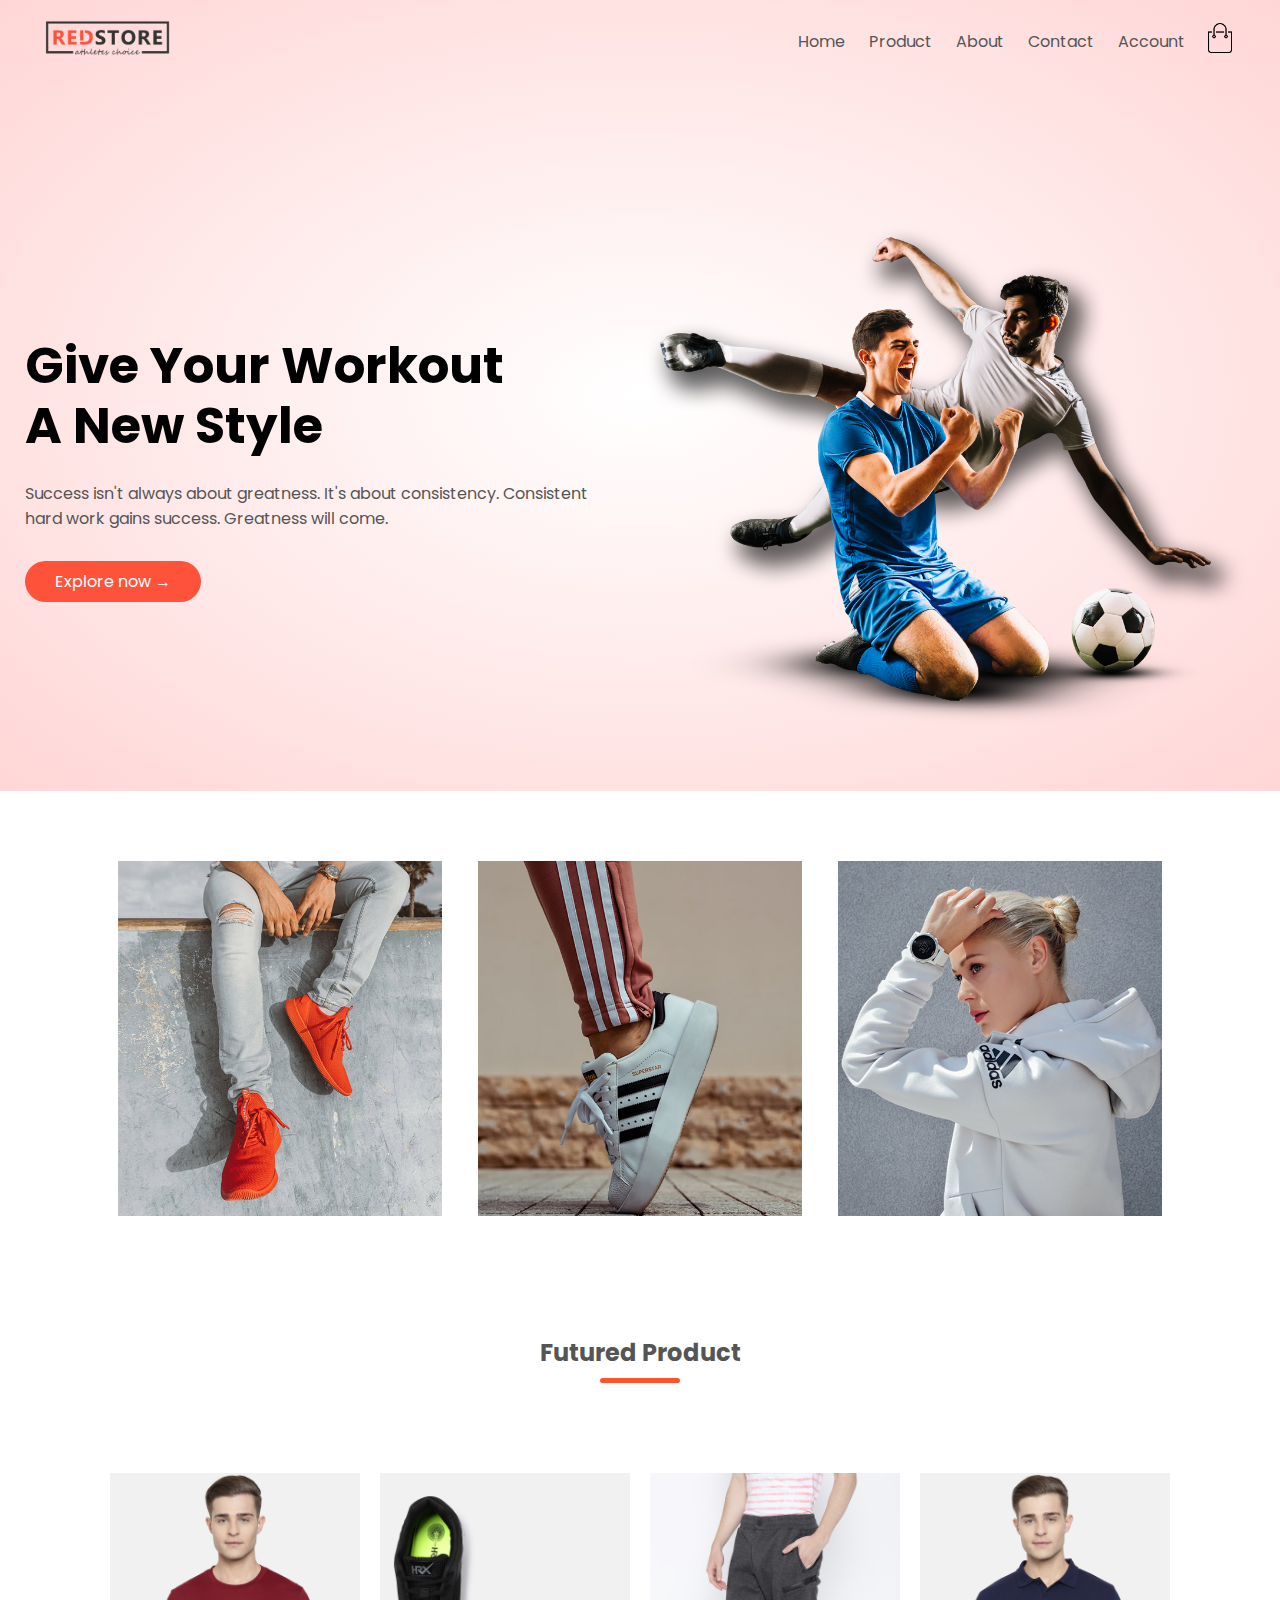
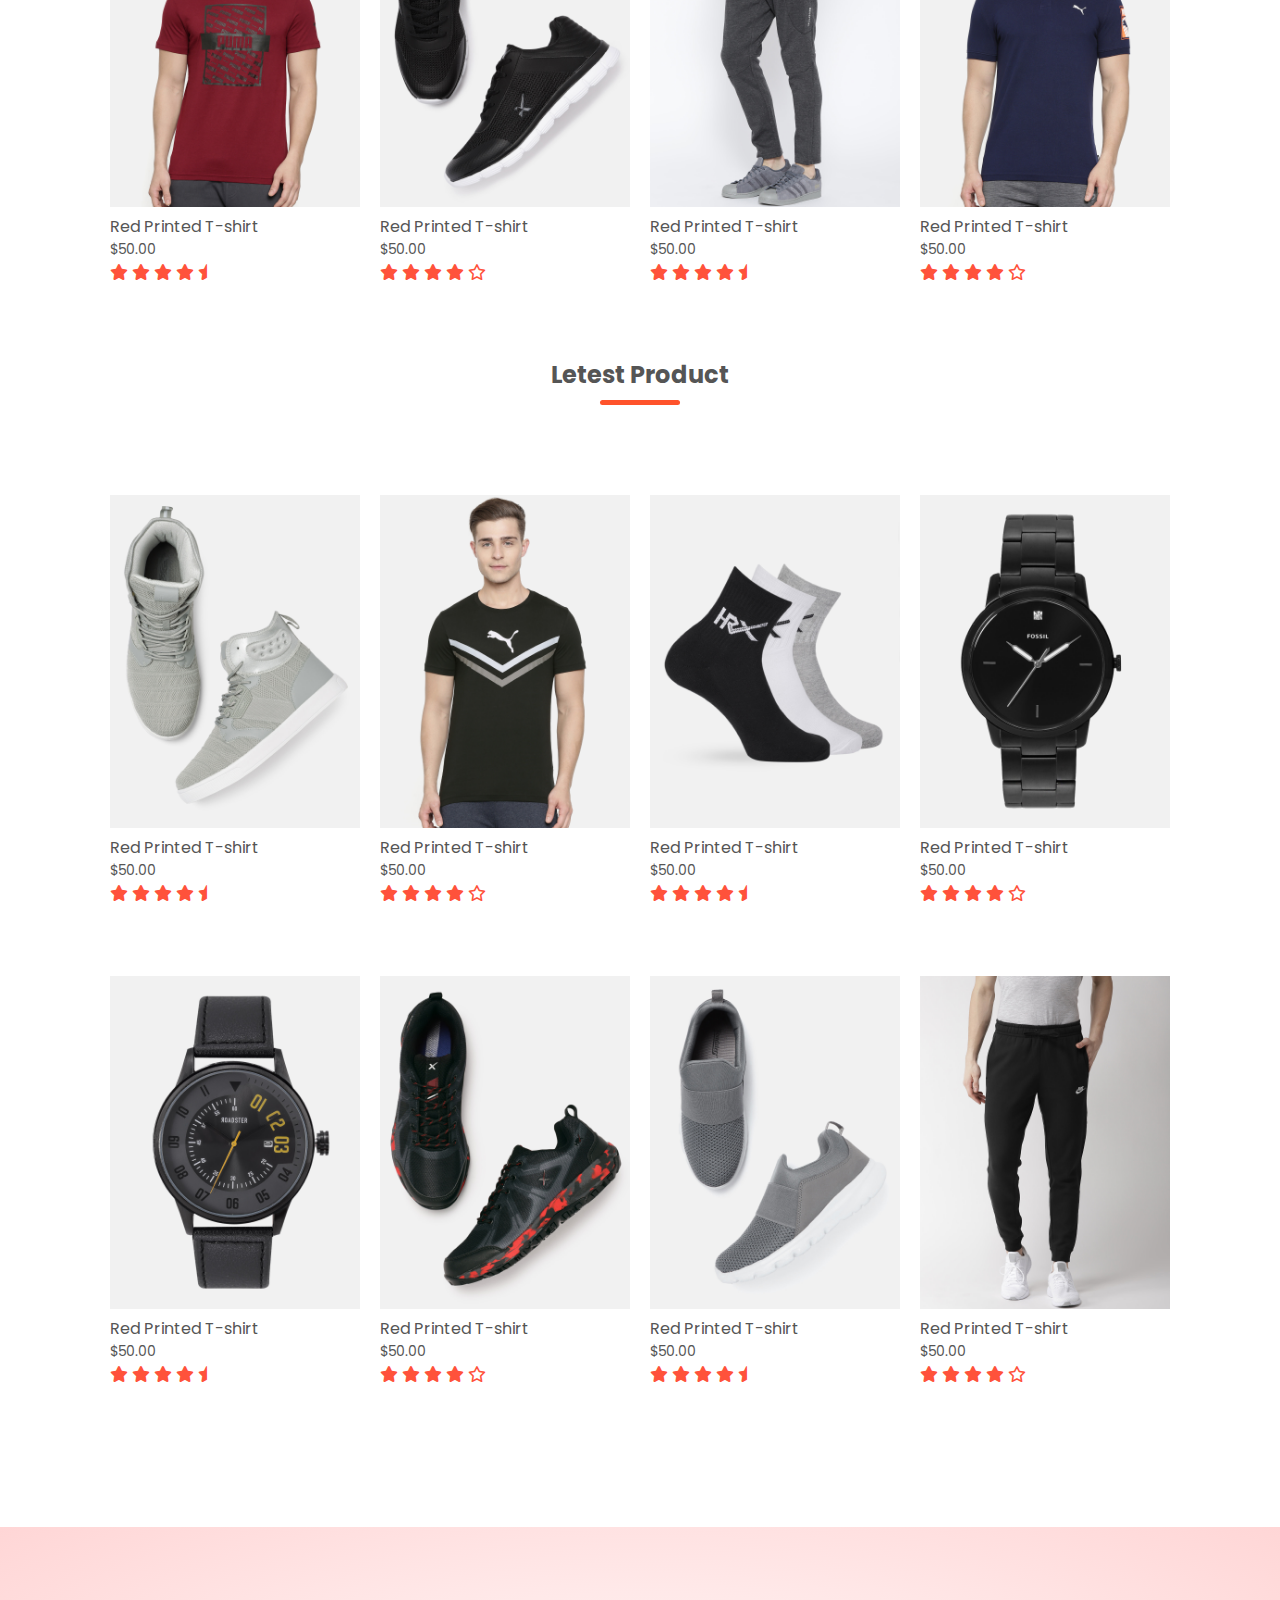
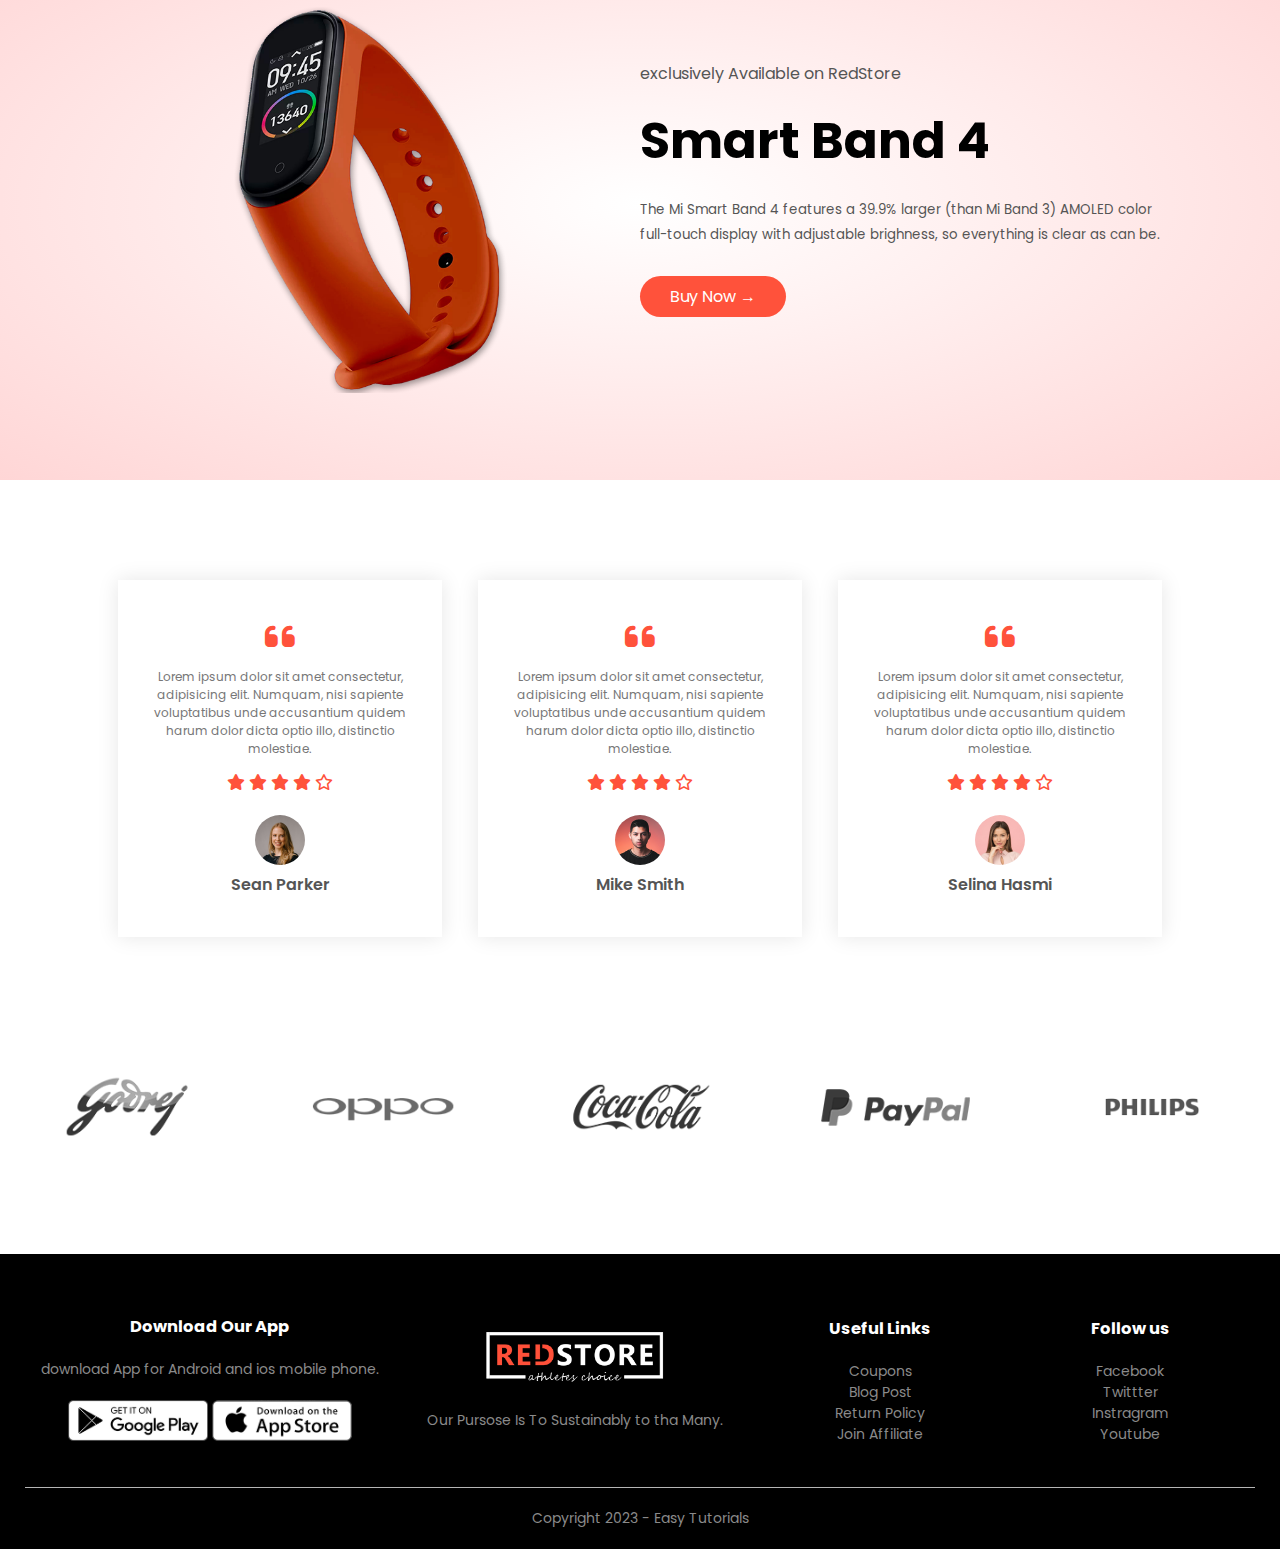
<file: index.html>
<!DOCTYPE html>
<html lang="en">

<head>
    <meta charset="UTF-8">
    <meta http-equiv="X-UA-Compatible" content="IE=edge">
    <meta name="viewport" content="width=device-width, initial-scale=1.0">
    <link rel="stylesheet" href="css/style.css">
    <link rel="stylesheet" href="https://cdnjs.cloudflare.com/ajax/libs/font-awesome/6.3.0/css/all.min.css">
    <title>RedStore</title>
</head>

<body>
    <header>
        <div class="container">
            <div class="navbar">
                <div class="logo">
                    <img src="images/logo.png" alt="website logo" width="125px">
                </div>

                <nav>
                    <ul id="MenuItems">
                        <li><a href="index.html">Home</a></li>
                        <li><a href="products.html">Product</a></li>
                        <li><a href="#">About</a></li>
                        <li><a href="#">Contact</a></li>
                        <li><a href="login-page.html">Account</a></li>
                    </ul>
                </nav>
                <a href="shopping-cart.html"><img src="images/cart.png" width="30px" height="30px"></a>
                <img src="images/menu.png" class="menu-icon" onclick="menutoggle()">
            </div>
            <div class="row">
                <div class="col-2">
                    <h1>Give Your Workout <br> A New Style</h1>
                    <p>Success isn't always about greatness.
                        It's about consistency.
                        Consistent <br> hard work gains success.
                        Greatness will come.</p>
                    <a href="#" class="btn">Explore now &#8594;</a>
                </div>
                <div class="col-2">
                    <img src="images/image1.png" alt="">
                </div>
            </div>
        </div>
    </header>
    <!-- ==========================================
        Categories section html 
    =============================================-->
    <div class="small-container">
        <section class="categories">
            <div class="row">
                <div class="col-3">
                    <img src="images/category-1.jpg">
                </div>
                <div class="col-3">
                    <img src="images/category-2.jpg">
                </div>
                <div class="col-3">
                    <img src="images/category-3.jpg">
                </div>
            </div>
        </section>

    </div>

    <!-- ==========================================
        Futured Product section html 
    =============================================-->
    <div class="small-container">
        <section class="futured">
            <h2 class="title">Futured Product</h2>
            <div class="row">
                <div class="col-4">
                    <img src="images/product-1.jpg" alt="">
                    <h4>Red Printed T-shirt</h4>
                    <p>$50.00</p>
                    <div class="ratting">
                        <i class="fa-solid fa-star"></i>
                        <i class="fa-solid fa-star"></i>
                        <i class="fa-solid fa-star"></i>
                        <i class="fa-solid fa-star"></i>
                        <i class="fa-solid fa-star-half"></i>
                    </div>
                </div>
                <div class="col-4">
                    <img src="images/product-2.jpg" alt="">
                    <h4>Red Printed T-shirt</h4>
                    <p>$50.00</p>
                    <div class="ratting">
                        <i class="fa-solid fa-star"></i>
                        <i class="fa-solid fa-star"></i>
                        <i class="fa-solid fa-star"></i>
                        <i class="fa-solid fa-star"></i>
                        <i class="fa-regular fa-star"></i>
                    </div>
                </div>
                <div class="col-4">
                    <img src="images/product-3.jpg" alt="">
                    <h4>Red Printed T-shirt</h4>
                    <p>$50.00</p>
                    <div class="ratting">
                        <i class="fa-solid fa-star"></i>
                        <i class="fa-solid fa-star"></i>
                        <i class="fa-solid fa-star"></i>
                        <i class="fa-solid fa-star"></i>
                        <i class="fa-solid fa-star-half"></i>
                    </div>
                </div>
                <div class="col-4">
                    <img src="images/product-4.jpg" alt="">
                    <h4>Red Printed T-shirt</h4>
                    <p>$50.00</p>
                    <div class="ratting">
                        <i class="fa-solid fa-star"></i>
                        <i class="fa-solid fa-star"></i>
                        <i class="fa-solid fa-star"></i>
                        <i class="fa-solid fa-star"></i>
                        <i class="fa-regular fa-star"></i>
                    </div>
                </div>
            </div>
        </section>
    </div>

    <!-- ==========================================
        Recent Product section html 
    =============================================-->

    <div class="small-container">
        <section class="futured">
            <h2 class="title">Letest Product</h2>
            <div class="row">
                <div class="col-4">
                    <img src="images/product-5.jpg" alt="">
                    <h4>Red Printed T-shirt</h4>
                    <p>$50.00</p>
                    <div class="ratting">
                        <i class="fa-solid fa-star"></i>
                        <i class="fa-solid fa-star"></i>
                        <i class="fa-solid fa-star"></i>
                        <i class="fa-solid fa-star"></i>
                        <i class="fa-solid fa-star-half"></i>
                    </div>
                </div>
                <div class="col-4">
                    <img src="images/product-6.jpg" alt="">
                    <h4>Red Printed T-shirt</h4>
                    <p>$50.00</p>
                    <div class="ratting">
                        <i class="fa-solid fa-star"></i>
                        <i class="fa-solid fa-star"></i>
                        <i class="fa-solid fa-star"></i>
                        <i class="fa-solid fa-star"></i>
                        <i class="fa-regular fa-star"></i>
                    </div>
                </div>
                <div class="col-4">
                    <img src="images/product-7.jpg" alt="">
                    <h4>Red Printed T-shirt</h4>
                    <p>$50.00</p>
                    <div class="ratting">
                        <i class="fa-solid fa-star"></i>
                        <i class="fa-solid fa-star"></i>
                        <i class="fa-solid fa-star"></i>
                        <i class="fa-solid fa-star"></i>
                        <i class="fa-solid fa-star-half"></i>
                    </div>
                </div>
                <div class="col-4">
                    <img src="images/product-8.jpg" alt="">
                    <h4>Red Printed T-shirt</h4>
                    <p>$50.00</p>
                    <div class="ratting">
                        <i class="fa-solid fa-star"></i>
                        <i class="fa-solid fa-star"></i>
                        <i class="fa-solid fa-star"></i>
                        <i class="fa-solid fa-star"></i>
                        <i class="fa-regular fa-star"></i>
                    </div>
                </div>
                <div class="col-4">
                    <img src="images/product-9.jpg" alt="">
                    <h4>Red Printed T-shirt</h4>
                    <p>$50.00</p>
                    <div class="ratting">
                        <i class="fa-solid fa-star"></i>
                        <i class="fa-solid fa-star"></i>
                        <i class="fa-solid fa-star"></i>
                        <i class="fa-solid fa-star"></i>
                        <i class="fa-solid fa-star-half"></i>
                    </div>
                </div>
                <div class="col-4">
                    <img src="images/product-10.jpg" alt="">
                    <h4>Red Printed T-shirt</h4>
                    <p>$50.00</p>
                    <div class="ratting">
                        <i class="fa-solid fa-star"></i>
                        <i class="fa-solid fa-star"></i>
                        <i class="fa-solid fa-star"></i>
                        <i class="fa-solid fa-star"></i>
                        <i class="fa-regular fa-star"></i>
                    </div>
                </div>
                <div class="col-4">
                    <img src="images/product-11.jpg" alt="">
                    <h4>Red Printed T-shirt</h4>
                    <p>$50.00</p>
                    <div class="ratting">
                        <i class="fa-solid fa-star"></i>
                        <i class="fa-solid fa-star"></i>
                        <i class="fa-solid fa-star"></i>
                        <i class="fa-solid fa-star"></i>
                        <i class="fa-solid fa-star-half"></i>
                    </div>
                </div>
                <div class="col-4">
                    <img src="images/product-12.jpg" alt="">
                    <h4>Red Printed T-shirt</h4>
                    <p>$50.00</p>
                    <div class="ratting">
                        <i class="fa-solid fa-star"></i>
                        <i class="fa-solid fa-star"></i>
                        <i class="fa-solid fa-star"></i>
                        <i class="fa-solid fa-star"></i>
                        <i class="fa-regular fa-star"></i>
                    </div>
                </div>
            </div>
        </section>
    </div>

    <!-- ==========================================
        offer Product section html 
    =============================================-->
    <section class="offer">
        <div class="small-container">
            <div class="row">
                <div class="col-2">
                    <img src="images/exclusive.png" class="offer-img">
                </div>
                <div class="col-2">
                    <p>exclusively Available on RedStore</p>
                    <h1>Smart Band 4</h1>
                    <small>The Mi Smart Band 4 features a 39.9% larger (than Mi Band 3) AMOLED color full-touch
                        display with adjustable brighness,
                        so everything is clear as can be.</small>
                    <a href="#" class="btn">Buy Now &#8594;</a>
                </div>
            </div>
        </div>
    </section>


    <!--==========================================
                    Testimonials section html 
                =============================================-->

    <section class="testomonial">
        <div class="small-container">
            <div class="row">
                <div class="col-3">
                    <i class="fa-solid fa-quote-left"></i>
                    <p>Lorem ipsum dolor sit amet consectetur,
                        adipisicing elit. Numquam,
                        nisi sapiente voluptatibus unde accusantium quidem harum dolor dicta optio illo,
                        distinctio molestiae.</p>
                    <div class="ratting">
                        <i class="fa-solid fa-star"></i>
                        <i class="fa-solid fa-star"></i>
                        <i class="fa-solid fa-star"></i>
                        <i class="fa-solid fa-star"></i>
                        <i class="fa-regular fa-star"></i>
                    </div>
                    <img src="images/user-1.png" alt="">
                    <h3>Sean Parker</h3>
                </div>
                <div class="col-3">
                    <i class="fa-solid fa-quote-left"></i>
                    <p>Lorem ipsum dolor sit amet consectetur,
                        adipisicing elit. Numquam,
                        nisi sapiente voluptatibus unde accusantium quidem harum dolor dicta optio illo,
                        distinctio molestiae.</p>
                    <div class="ratting">
                        <i class="fa-solid fa-star"></i>
                        <i class="fa-solid fa-star"></i>
                        <i class="fa-solid fa-star"></i>
                        <i class="fa-solid fa-star"></i>
                        <i class="fa-regular fa-star"></i>
                    </div>
                    <img src="images/user-2.png" alt="">
                    <h3>Mike Smith</h3>
                </div>
                <div class="col-3">
                    <i class="fa-solid fa-quote-left"></i>
                    <p>Lorem ipsum dolor sit amet consectetur,
                        adipisicing elit. Numquam,
                        nisi sapiente voluptatibus unde accusantium quidem harum dolor dicta optio illo,
                        distinctio molestiae.</p>
                    <div class="ratting">
                        <i class="fa-solid fa-star"></i>
                        <i class="fa-solid fa-star"></i>
                        <i class="fa-solid fa-star"></i>
                        <i class="fa-solid fa-star"></i>
                        <i class="fa-regular fa-star"></i>
                    </div>
                    <img src="images/user-3.png" alt="">
                    <h3>Selina Hasmi</h3>
                </div>
            </div>
        </div>
    </section>
    <!--==========================================
                    Brands section html 
                =============================================-->
    <section class="brands">
        <div class="small-containner">
            <div class="row">
                <div class="col-5">
                    <a href="https://www.godrej.com/"><img src="images/logo-godrej.png" target="new_tab"></a>
                </div>
                <div class="col-5">
                    <img src="images/logo-oppo.png" alt="">
                </div>
                <div class="col-5">
                    <img src="images/logo-coca-cola.png" alt="">
                </div>
                <div class="col-5">
                    <img src="images/logo-paypal.png" alt="">
                </div>
                <div class="col-5">
                    <img src="images/logo-philips.png" alt="">
                </div>
            </div>
        </div>
    </section>


    <section class="footer">
        <div class="container">
            <div class="row">
                <div class="footer-col-1">
                    <h3>Download Our App</h3>
                    <p>download App for Android and ios mobile phone.</p>
                    <div class="app-logo">
                        <img src="images/play-store.png" alt="">
                        <img src="images/app-store.png" alt="">
                    </div>
                </div>
                <div class="footer-col-2">
                    <img src="images/logo-white.png" width="180px" alt="">
                    <p>Our Pursose Is To Sustainably to tha Many.</p>
                </div>
                <div class="footer-col-3">
                    <h3>Useful Links</h3>
                    <ul>
                        <li>Coupons</li>
                        <li>Blog Post</li>
                        <li>Return Policy</li>
                        <li>Join Affiliate</li>
                    </ul>
                </div>
                <div class="footer-col-4">
                    <h3>Follow us</h3>
                    <ul>
                        <li>Facebook</li>
                        <li>Twittter</li>
                        <li>Instragram</li>
                        <li>Youtube</li>
                    </ul>
                </div>
            </div>
            <hr>
            <p class="copyright">Copyright 2023 - Easy Tutorials</p>
        </div>
    </section>


    <script src="main.js">

    </script>

</body>

</html>
</file>
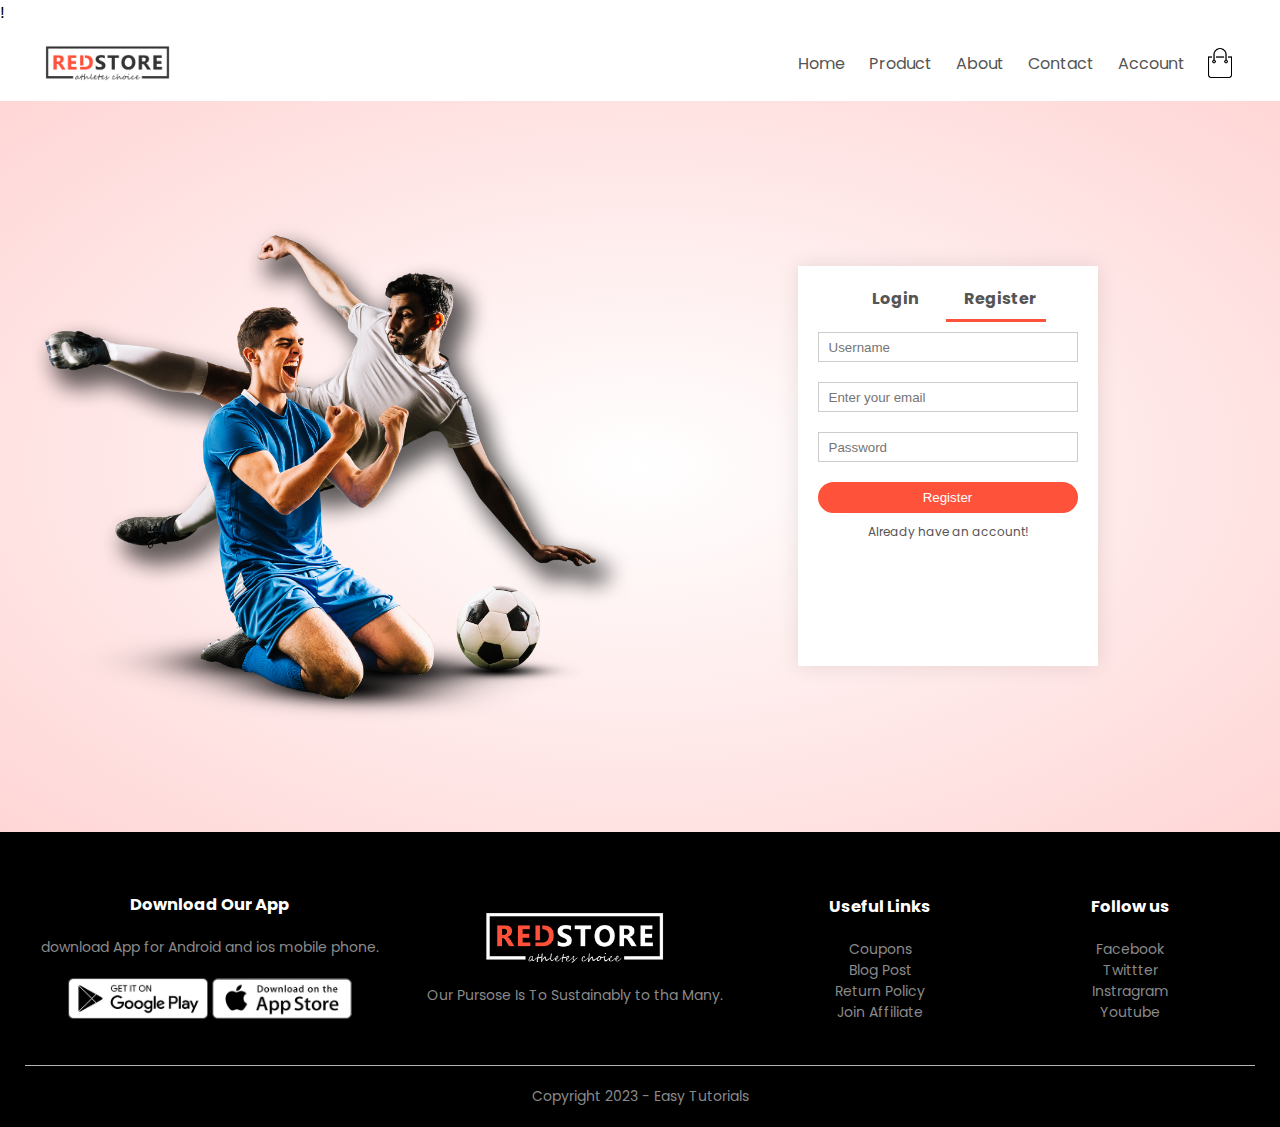
<file: login-page.html>
!
<!DOCTYPE html>
<html lang="en">

<head>
    <meta charset="UTF-8">
    <meta http-equiv="X-UA-Compatible" content="IE=edge">
    <meta name="viewport" content="width=device-width, initial-scale=1.0">
    <link rel="stylesheet" href="css/style.css">
    <link rel="stylesheet" href="https://cdnjs.cloudflare.com/ajax/libs/font-awesome/6.3.0/css/all.min.css">
    <title>All Product - RedStore</title>
</head>

<body>
    <div class="container">
        <div class="navbar">
            <div class="logo">
                <img src="images/logo.png" alt="website logo" width="125px">
            </div>

            <nav>
                <ul id="MenuItems">
                    <li><a href="index.html">Home</a></li>
                    <li><a href="products.html">Product</a></li>
                    <li><a href="#">About</a></li>
                    <li><a href="#">Contact</a></li>
                    <li><a href="login-page.html">Account</a></li>
                </ul>
            </nav>
            <a href="shopping-cart.html"><img src="images/cart.png" width="30px" height="30px"></a>
            <img src="images/menu.png" class="menu-icon" onclick="menutoggle()">
        </div>
    </div>

    <!-- Account Page -->

    <div class="account-page">
        <div class="container">
            <div class="row">
                <div class="col-2">
                    <img src="images/image1.png" width="100%">
                </div>
                <div class="col-2">
                    <div class="form-container">
                        <div class="form-btn">
                            <span onclick="login()">Login</span>
                            <span onclick="register()">Register</span>
                            <hr id="Indicator">
                        </div>
                        <form id="loginForm">
                            <input type="text" placeholder="Username">
                            <input type="password" placeholder="Password">
                            <button type="Submit" class="btn">Login</button>
                            <a href="#">Forgot Password?</a>
                        </form>
                        <form id="regForm">
                            <input type="text" placeholder="Username">
                            <input type="email" placeholder="Enter your email">
                            <input type="password" placeholder="Password">
                            <button type="Submit" class="btn">Register</button>
                            <a href="#">Already have an account!</a>
                        </form>
                    </div>
                </div>
            </div>
        </div>
    </div>
    <section class="footer">
        <div class="container">
            <div class="row">
                <div class="footer-col-1">
                    <h3>Download Our App</h3>
                    <p>download App for Android and ios mobile phone.</p>
                    <div class="app-logo">
                        <img src="images/play-store.png" alt="">
                        <img src="images/app-store.png" alt="">
                    </div>
                </div>
                <div class="footer-col-2">
                    <img src="images/logo-white.png" width="180px" alt="">
                    <p>Our Pursose Is To Sustainably to tha Many.</p>
                </div>
                <div class="footer-col-3">
                    <h3>Useful Links</h3>
                    <ul>
                        <li>Coupons</li>
                        <li>Blog Post</li>
                        <li>Return Policy</li>
                        <li>Join Affiliate</li>
                    </ul>
                </div>
                <div class="footer-col-4">
                    <h3>Follow us</h3>
                    <ul>
                        <li>Facebook</li>
                        <li>Twittter</li>
                        <li>Instragram</li>
                        <li>Youtube</li>
                    </ul>
                </div>
            </div>

            <hr>
            <p class="copyright">Copyright 2023 - Easy Tutorials</p>
        </div>
    </section>


    <script>
        var loginForm = document.getElementById("loginForm");
        var regForm = document.getElementById("regForm");
        var Indicator = document.getElementById("Indicator");

        function register() {
            regForm.style.transform = "translateX(0px)";
            loginForm.style.transform = "translateX(0px)";
            Indicator.style.transform = "translateX(100px)";
        }
        function login() {
            regForm.style.transform = "translateX(300px)";
            loginForm.style.transform = "translateX(300px)";
            Indicator.style.transform = "translateX(0px)";
        }
    </script>

</body>

</html>
</file>
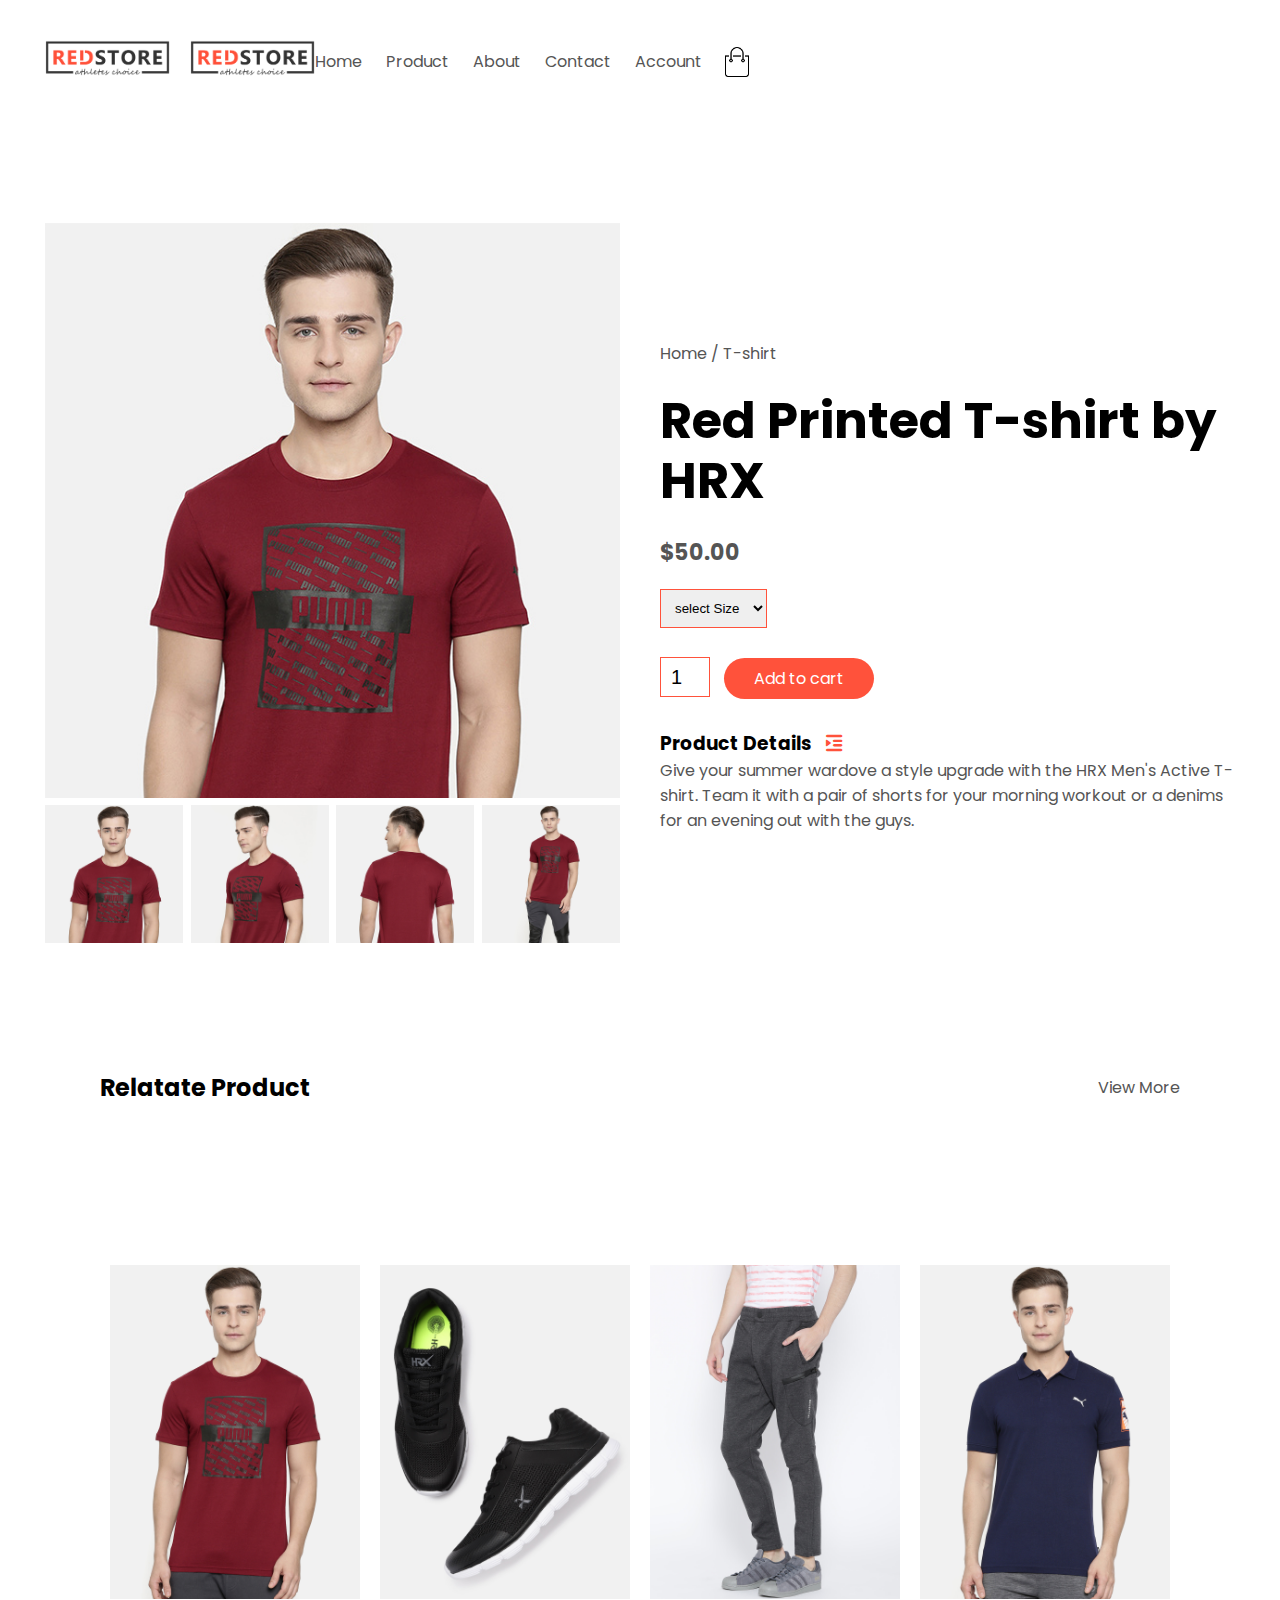
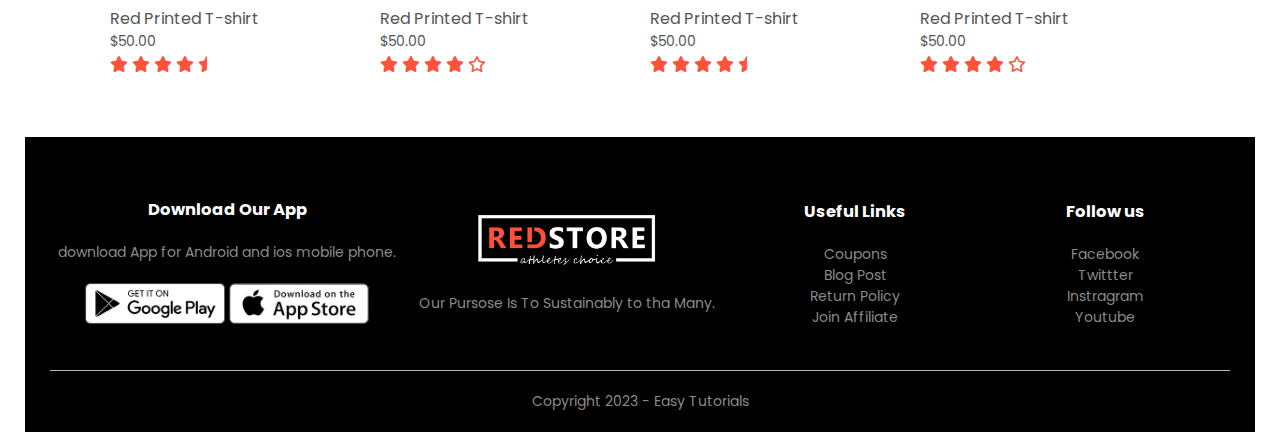
<file: product-details.html>
<!DOCTYPE html>
<html lang="en">

<head>
    <meta charset="UTF-8">
    <meta http-equiv="X-UA-Compatible" content="IE=edge">
    <meta name="viewport" content="width=device-width, initial-scale=1.0">
    <link rel="stylesheet" href="css/style.css">
    <link rel="stylesheet" href="https://cdnjs.cloudflare.com/ajax/libs/font-awesome/6.3.0/css/all.min.css">
    <title>All Product - RedStore</title>
</head>

<body>
    <div class="container">
        <div class="navbar">
            <div class="logo">
                <a href="index.html"><img src="images/logo.png" alt="website logo" width="125px"></a>
            </div>

            <div class="navbar">
                <div class="logo">
                    <img src="images/logo.png" alt="website logo" width="125px">
                </div>

                <nav>
                    <ul id="MenuItems">
                        <li><a href="index.html">Home</a></li>
                        <li><a href="products.html">Product</a></li>
                        <li><a href="#">About</a></li>
                        <li><a href="#">Contact</a></li>
                        <li><a href="login-page.html">Account</a></li>
                    </ul>
                </nav>
            <img src="images/cart.png" width="30px" height="30px">
            <img src="images/menu.png" class="menu-icon" onclick="menutoggle()">
        </div>
    </div>
    <!------------------------small product details----------------------->
    <div class="smail-container singel-product">
        <div class="row">
            <div class="col-2">
                <img src="images/gallery-1.jpg" width="100%" id="productImg">

                <div class="small-img-row">
                    <div class="small-img-col">
                        <img src="images/gallery-1.jpg" alt="Product Preview" class="smallImg">
                    </div>
                    <div class="small-img-col">
                        <img src="images/gallery-2.jpg" alt="Product Preview" class="smallImg">
                    </div>
                    <div class="small-img-col">
                        <img src="images/gallery-3.jpg" alt="Product Preview" class="smallImg">
                    </div>
                    <div class="small-img-col">
                        <img src="images/gallery-4.jpg" alt="Product Preview" class="smallImg">
                    </div>
                </div>
            </div>
            <div class="col-2">
                <p>Home / T-shirt</p>
                <h1>Red Printed T-shirt by HRX</h1>
                <h4>$50.00</h4>
                <select>
                    <option>select Size</option>
                    <option>XS</option>
                    <option>S</option>
                    <option>M</option>
                    <option>L</option>
                    <option>XL</option>
                </select>
                <input type="number" value="1">
                <a href="#" class="btn">Add to cart</a>
                <h3>Product Details <i class="fa-solid fa-indent"></i></h3>
                <p>Give your summer wardove a style upgrade with the HRX Men's Active T-shirt.
                    Team it with a pair of shorts for your morning workout or a denims for an evening out with the guys.
                </p>
            </div>
        </div>
    </div>

    <!-- -----------Title----------------- -->



    <!-- -----------pRODUCT----------------- -->

        <div class="small-container">
            <div class="row row-2">
                <h2>Relatate Product</h2>
                <p>View More</p>
            </div>
        </div>


    <div class="small-container">

        <div class="row row-2">
        </div>
        <section class="futured">
            <div class="row">
                <div class="col-4">
                    <img src="images/product-1.jpg" alt="">
                    <h4>Red Printed T-shirt</h4>
                    <p>$50.00</p>
                    <div class="ratting">
                        <i class="fa-solid fa-star"></i>
                        <i class="fa-solid fa-star"></i>
                        <i class="fa-solid fa-star"></i>
                        <i class="fa-solid fa-star"></i>
                        <i class="fa-solid fa-star-half"></i>
                    </div>
                </div>
                <div class="col-4">
                    <img src="images/product-2.jpg" alt="">
                    <h4>Red Printed T-shirt</h4>
                    <p>$50.00</p>
                    <div class="ratting">
                        <i class="fa-solid fa-star"></i>
                        <i class="fa-solid fa-star"></i>
                        <i class="fa-solid fa-star"></i>
                        <i class="fa-solid fa-star"></i>
                        <i class="fa-regular fa-star"></i>
                    </div>
                </div>
                <div class="col-4">
                    <img src="images/product-3.jpg" alt="">
                    <h4>Red Printed T-shirt</h4>
                    <p>$50.00</p>
                    <div class="ratting">
                        <i class="fa-solid fa-star"></i>
                        <i class="fa-solid fa-star"></i>
                        <i class="fa-solid fa-star"></i>
                        <i class="fa-solid fa-star"></i>
                        <i class="fa-solid fa-star-half"></i>
                    </div>
                </div>
                <div class="col-4">
                    <img src="images/product-4.jpg" alt="">
                    <h4>Red Printed T-shirt</h4>
                    <p>$50.00</p>
                    <div class="ratting">
                        <i class="fa-solid fa-star"></i>
                        <i class="fa-solid fa-star"></i>
                        <i class="fa-solid fa-star"></i>
                        <i class="fa-solid fa-star"></i>
                        <i class="fa-regular fa-star"></i>
                    </div>
                </div>
            </div>
        </section>
    </div>
    <section class="footer">
        <div class="container">
            <div class="row">
                <div class="footer-col-1">
                    <h3>Download Our App</h3>
                    <p>download App for Android and ios mobile phone.</p>
                    <div class="app-logo">
                        <img src="images/play-store.png" alt="">
                        <img src="images/app-store.png" alt="">
                    </div>
                </div>
                <div class="footer-col-2">
                    <img src="images/logo-white.png" width="180px" alt="">
                    <p>Our Pursose Is To Sustainably to tha Many.</p>
                </div>
                <div class="footer-col-3">
                    <h3>Useful Links</h3>
                    <ul>
                        <li>Coupons</li>
                        <li>Blog Post</li>
                        <li>Return Policy</li>
                        <li>Join Affiliate</li>
                    </ul>
                </div>
                <div class="footer-col-4">
                    <h3>Follow us</h3>
                    <ul>
                        <li>Facebook</li>
                        <li>Twittter</li>
                        <li>Instragram</li>
                        <li>Youtube</li>
                    </ul>
                </div>
            </div>

            <hr>
            <p class="copyright">Copyright 2023 - Easy Tutorials</p>
        </div>
    </section>


    <script src="main.js">

    </script>

</body>

</html>
</file>
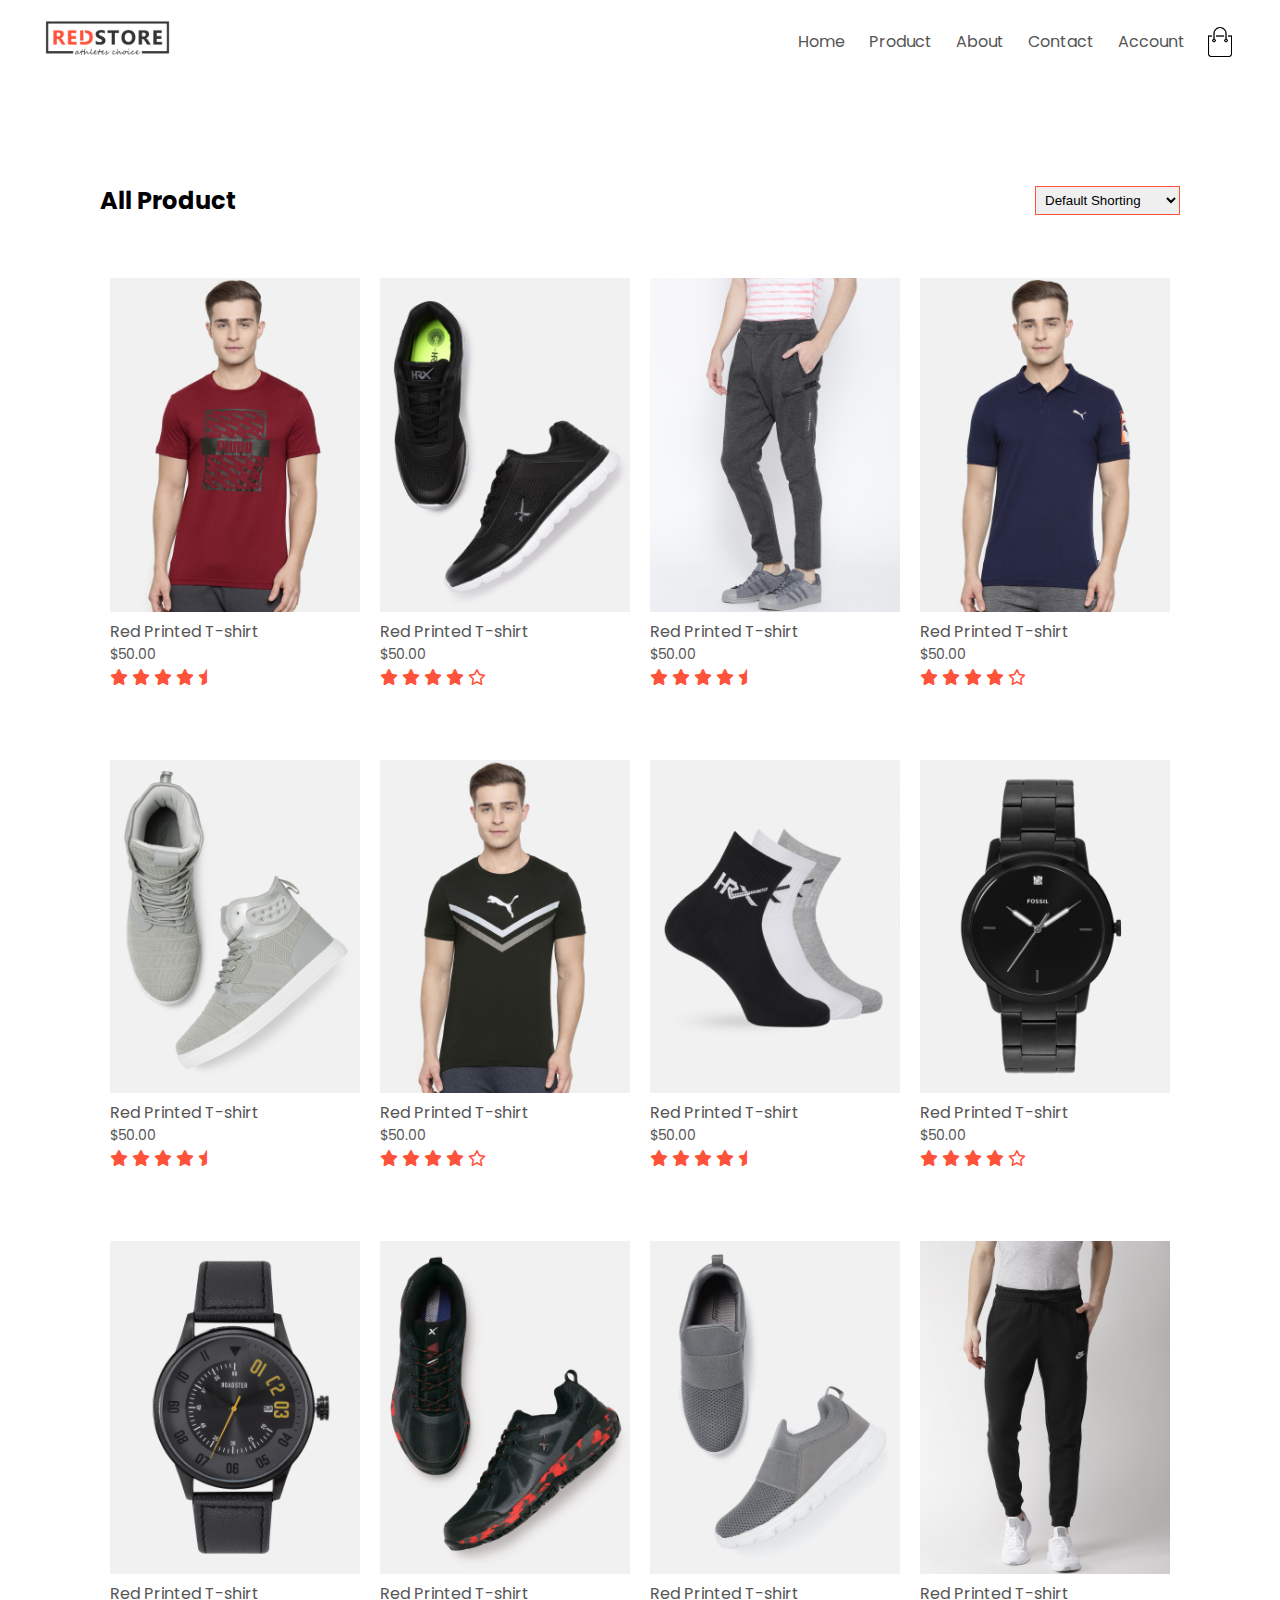
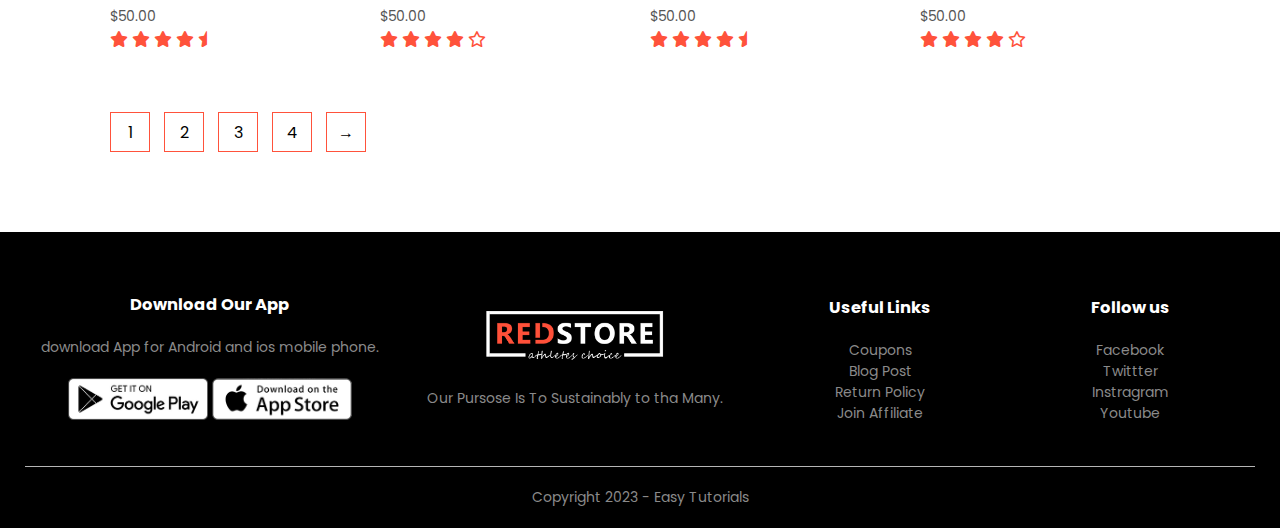
<file: products.html>
<!DOCTYPE html>
<html lang="en">

<head>
    <meta charset="UTF-8">
    <meta http-equiv="X-UA-Compatible" content="IE=edge">
    <meta name="viewport" content="width=device-width, initial-scale=1.0">
    <link rel="stylesheet" href="css/style.css">
    <link rel="stylesheet" href="https://cdnjs.cloudflare.com/ajax/libs/font-awesome/6.3.0/css/all.min.css">
    <title>All Product - RedStore</title>
</head>

<body>
        <div class="container">
            <div class="navbar">
                <div class="logo">
                    <a href="index.html"><img src="images/logo.png" alt="website logo" width="125px"></a>
                </div>

                <nav>
                    <ul id="MenuItems">
                        <li><a href="index.html">Home</a></li>
                        <li><a href="products.html">Product</a></li>
                        <li><a href="#">About</a></li>
                        <li><a href="#">Contact</a></li>
                        <li><a href="login-page.html">Account</a></li>
                    </ul>
                </nav>
                <img src="images/cart.png" width="30px" height="30px">
                <img src="images/menu.png"  class="menu-icon" onclick="menutoggle()">
            </div>
        </div>
    <div class="small-container">

        <div class="row row-2">
            <h2>All Product</h2>
            <select >
                <option>Default Shorting</option>
                <option>By Price Shorting</option>
                <option>Popularity Shorting</option>
                <option>Ratting Shorting</option>
                <option>By Sell Shorting</option>
            </select>
        </div>
        <section class="futured">
            <div class="row">
                <div class="col-4">
                    <img src="images/product-1.jpg" alt="">
                    <h4>Red Printed T-shirt</h4>
                    <p>$50.00</p>
                    <div class="ratting">
                        <i class="fa-solid fa-star"></i>
                        <i class="fa-solid fa-star"></i>
                        <i class="fa-solid fa-star"></i>
                        <i class="fa-solid fa-star"></i>
                        <i class="fa-solid fa-star-half"></i>
                    </div>
                </div>
                <div class="col-4">
                    <img src="images/product-2.jpg" alt="">
                    <h4>Red Printed T-shirt</h4>
                    <p>$50.00</p>
                    <div class="ratting">
                        <i class="fa-solid fa-star"></i>
                        <i class="fa-solid fa-star"></i>
                        <i class="fa-solid fa-star"></i>
                        <i class="fa-solid fa-star"></i>
                        <i class="fa-regular fa-star"></i>
                    </div>
                </div>
                <div class="col-4">
                    <img src="images/product-3.jpg" alt="">
                    <h4>Red Printed T-shirt</h4>
                    <p>$50.00</p>
                    <div class="ratting">
                        <i class="fa-solid fa-star"></i>
                        <i class="fa-solid fa-star"></i>
                        <i class="fa-solid fa-star"></i>
                        <i class="fa-solid fa-star"></i>
                        <i class="fa-solid fa-star-half"></i>
                    </div>
                </div>
                <div class="col-4">
                    <img src="images/product-4.jpg" alt="">
                    <h4>Red Printed T-shirt</h4>
                    <p>$50.00</p>
                    <div class="ratting">
                        <i class="fa-solid fa-star"></i>
                        <i class="fa-solid fa-star"></i>
                        <i class="fa-solid fa-star"></i>
                        <i class="fa-solid fa-star"></i>
                        <i class="fa-regular fa-star"></i>
                    </div>
                </div>
            </div>
            <div class="row">
                <div class="col-4">
                    <img src="images/product-5.jpg" alt="">
                    <h4>Red Printed T-shirt</h4>
                    <p>$50.00</p>
                    <div class="ratting">
                        <i class="fa-solid fa-star"></i>
                        <i class="fa-solid fa-star"></i>
                        <i class="fa-solid fa-star"></i>
                        <i class="fa-solid fa-star"></i>
                        <i class="fa-solid fa-star-half"></i>
                    </div>
                </div>
                <div class="col-4">
                    <img src="images/product-6.jpg" alt="">
                    <h4>Red Printed T-shirt</h4>
                    <p>$50.00</p>
                    <div class="ratting">
                        <i class="fa-solid fa-star"></i>
                        <i class="fa-solid fa-star"></i>
                        <i class="fa-solid fa-star"></i>
                        <i class="fa-solid fa-star"></i>
                        <i class="fa-regular fa-star"></i>
                    </div>
                </div>
                <div class="col-4">
                    <img src="images/product-7.jpg" alt="">
                    <h4>Red Printed T-shirt</h4>
                    <p>$50.00</p>
                    <div class="ratting">
                        <i class="fa-solid fa-star"></i>
                        <i class="fa-solid fa-star"></i>
                        <i class="fa-solid fa-star"></i>
                        <i class="fa-solid fa-star"></i>
                        <i class="fa-solid fa-star-half"></i>
                    </div>
                </div>
                <div class="col-4">
                    <img src="images/product-8.jpg" alt="">
                    <h4>Red Printed T-shirt</h4>
                    <p>$50.00</p>
                    <div class="ratting">
                        <i class="fa-solid fa-star"></i>
                        <i class="fa-solid fa-star"></i>
                        <i class="fa-solid fa-star"></i>
                        <i class="fa-solid fa-star"></i>
                        <i class="fa-regular fa-star"></i>
                    </div>
                </div>
                <div class="col-4">
                    <img src="images/product-9.jpg" alt="">
                    <h4>Red Printed T-shirt</h4>
                    <p>$50.00</p>
                    <div class="ratting">
                        <i class="fa-solid fa-star"></i>
                        <i class="fa-solid fa-star"></i>
                        <i class="fa-solid fa-star"></i>
                        <i class="fa-solid fa-star"></i>
                        <i class="fa-solid fa-star-half"></i>
                    </div>
                </div>
                <div class="col-4">
                    <img src="images/product-10.jpg" alt="">
                    <h4>Red Printed T-shirt</h4>
                    <p>$50.00</p>
                    <div class="ratting">
                        <i class="fa-solid fa-star"></i>
                        <i class="fa-solid fa-star"></i>
                        <i class="fa-solid fa-star"></i>
                        <i class="fa-solid fa-star"></i>
                        <i class="fa-regular fa-star"></i>
                    </div>
                </div>
                <div class="col-4">
                    <img src="images/product-11.jpg" alt="">
                    <h4>Red Printed T-shirt</h4>
                    <p>$50.00</p>
                    <div class="ratting">
                        <i class="fa-solid fa-star"></i>
                        <i class="fa-solid fa-star"></i>
                        <i class="fa-solid fa-star"></i>
                        <i class="fa-solid fa-star"></i>
                        <i class="fa-solid fa-star-half"></i>
                    </div>
                </div>
                <div class="col-4">
                    <img src="images/product-12.jpg" alt="">
                    <h4>Red Printed T-shirt</h4>
                    <p>$50.00</p>
                    <div class="ratting">
                        <i class="fa-solid fa-star"></i>
                        <i class="fa-solid fa-star"></i>
                        <i class="fa-solid fa-star"></i>
                        <i class="fa-solid fa-star"></i>
                        <i class="fa-regular fa-star"></i>
                    </div>
                </div>
            </div>
            <div class="page-btn">
                <span>1</span>
                <span>2</span>
                <span>3</span>
                <span>4</span>
                <span>&#8594</span>
            </div>
            
        </section>
    </div>

            <!-- ==========================================
        offer Product section html 
    =============================================-->
            <!--==========================================
                    Testimonials section html 
                =============================================-->
<!--==========================================
                    Brands section html 
                =============================================-->

                <section class="footer">
                    <div class="container">
                        <div class="row">
                            <div class="footer-col-1">
                                <h3>Download Our App</h3>
                                <p>download App for Android and ios mobile phone.</p>
                                <div class="app-logo">
                                    <img src="images/play-store.png" alt="">
                                    <img src="images/app-store.png" alt="">
                                </div>
                            </div>
                            <div class="footer-col-2">
                                <img src="images/logo-white.png" width="180px" alt="">
                                <p>Our Pursose Is To Sustainably to tha Many.</p>
                            </div>
                            <div class="footer-col-3">
                               <h3>Useful Links</h3>
                                <ul>
                                    <li>Coupons</li>
                                    <li>Blog Post</li>
                                    <li>Return Policy</li>
                                    <li>Join Affiliate</li>
                                </ul>
                            </div>
                            <div class="footer-col-4">
                               <h3>Follow us</h3>
                                <ul>
                                    <li>Facebook</li>
                                    <li>Twittter</li>
                                    <li>Instragram</li>
                                    <li>Youtube</li>
                                </ul>
                            </div>
                        </div>
                        
                        <hr>
                        <p class="copyright">Copyright 2023 - Easy Tutorials</p>
                    </div>
                </section>


                <script src="main.js">
                  
                </script>

</body>

</html>
</file>
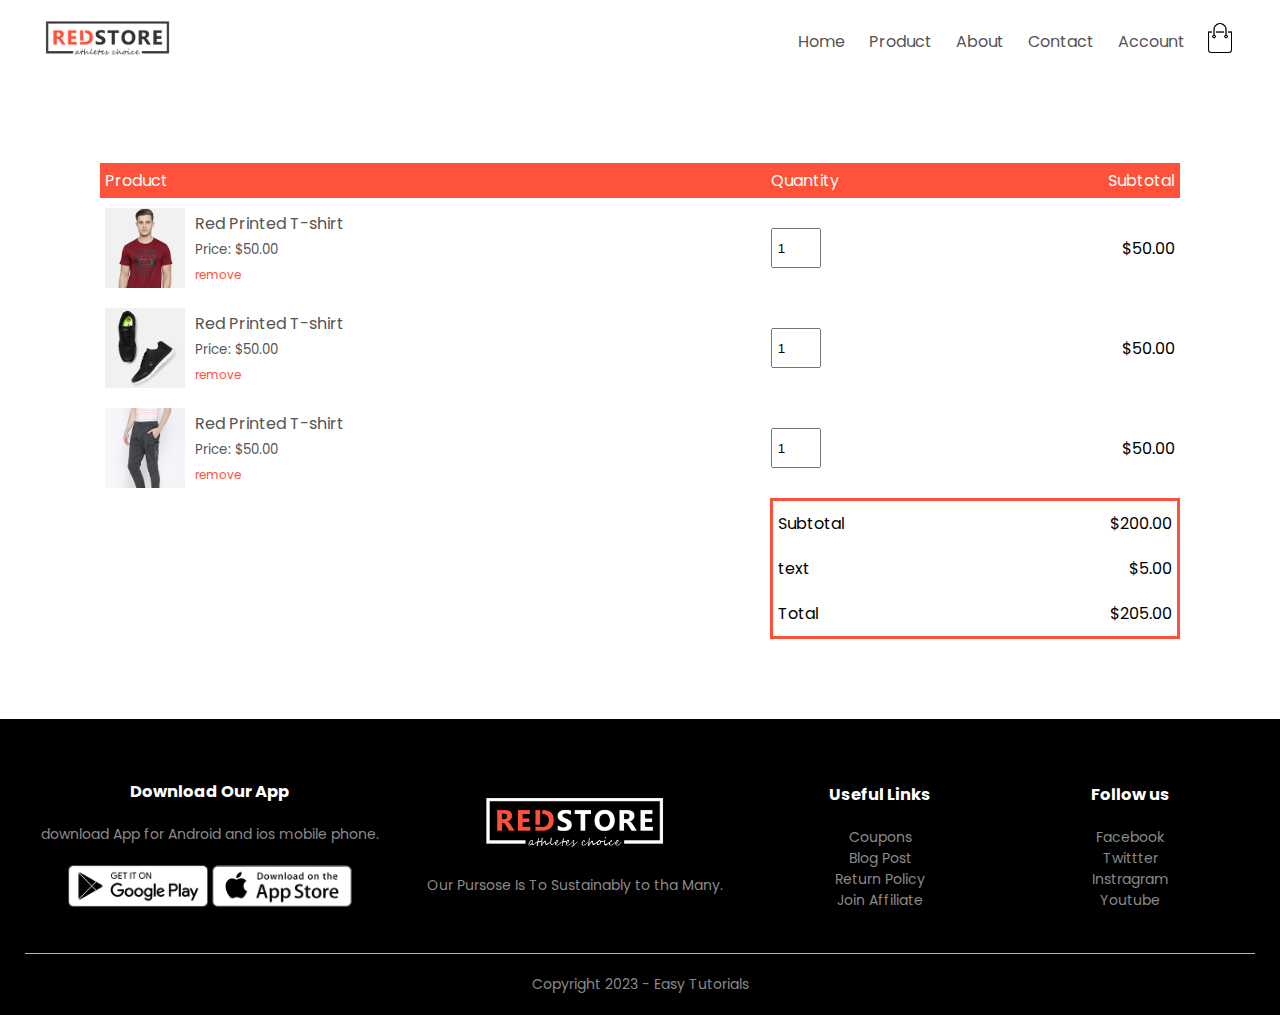
<file: shopping-cart.html>
<!DOCTYPE html>
<html lang="en">

<head>
    <meta charset="UTF-8">
    <meta http-equiv="X-UA-Compatible" content="IE=edge">
    <meta name="viewport" content="width=device-width, initial-scale=1.0">
    <link rel="stylesheet" href="css/style.css">
    <link rel="stylesheet" href="https://cdnjs.cloudflare.com/ajax/libs/font-awesome/6.3.0/css/all.min.css">
    <title>All Product - RedStore</title>
</head>

<body>
    <div class="container">
        <div class="navbar">
            <div class="logo">
                <a href="index.html"><img src="images/logo.png" alt="website logo" width="125px"></a>
            </div>

            <nav>
                <ul id="MenuItems">
                    <li><a href="index.html">Home</a></li>
                    <li><a href="products.html">Product</a></li>
                    <li><a href="#">About</a></li>
                    <li><a href="#">Contact</a></li>
                    <li><a href="login-page.html">Account</a></li>
                </ul>
            </nav>
            <a href="shopping-cart.html"><img src="images/cart.png" width="30px" height="30px"></a>
            <img src="images/menu.png" class="menu-icon" onclick="menutoggle()">
        </div>
    </div>


    <!-------------------cart items details--------->
    <div class="small-container cart-page">
        <table>
            <tr>
                <th>Product</th>
                <th>Quantity</th>
                <th>Subtotal</th>
            </tr>
            <tr>
                <td>
                    <div class="cart-info">
                        <img src="images/buy-1.jpg" alt="">
                        <div>
                            <p>Red Printed T-shirt</p>
                            <small>Price: $50.00 <br> <a href="#">remove</a></small>
                        </div>
                    </div>
                   
                </td>
                <td><input type="number" value="1"></td>
                <td>$50.00</td>
            </tr>
            <tr>
                <td>
                    <div class="cart-info">
                        <img src="images/buy-2.jpg" alt="">
                        <div>
                            <p>Red Printed T-shirt</p>
                            <small>Price: $50.00 <br> <a href="#">remove</a></small>
                        </div>
                    </div>
                   
                </td>
                <td><input type="number" value="1"></td>
                <td>$50.00</td>
            </tr>
            <tr>
                <td>
                    <div class="cart-info">
                        <img src="images/buy-3.jpg" alt="">
                        <div>
                            <p>Red Printed T-shirt</p>
                            <small>Price: $50.00 <br> <a href="#">remove</a></small>
                        </div>
                    </div>
                   
                </td>
                <td><input type="number" value="1"></td>
                <td>$50.00</td>
            </tr>
        </table>

        <div class="total-price">
            <table>
                <tr>
                    <td>Subtotal</td>
                    <td>$200.00</td>
                </tr>
                <tr>
                    <td>text</td>
                    <td>$5.00</td>
                </tr>
                <tr>
                    <td>Total</td>
                    <td>$205.00</td>
                </tr>
            </table>
        </div>
    </div>

    
    <section class="footer">
        <div class="container">
            <div class="row">
                <div class="footer-col-1">
                    <h3>Download Our App</h3>
                    <p>download App for Android and ios mobile phone.</p>
                    <div class="app-logo">
                        <img src="images/play-store.png" alt="">
                        <img src="images/app-store.png" alt="">
                    </div>
                </div>
                <div class="footer-col-2">
                    <img src="images/logo-white.png" width="180px" alt="">
                    <p>Our Pursose Is To Sustainably to tha Many.</p>
                </div>
                <div class="footer-col-3">
                    <h3>Useful Links</h3>
                    <ul>
                        <li>Coupons</li>
                        <li>Blog Post</li>
                        <li>Return Policy</li>
                        <li>Join Affiliate</li>
                    </ul>
                </div>
                <div class="footer-col-4">
                    <h3>Follow us</h3>
                    <ul>
                        <li>Facebook</li>
                        <li>Twittter</li>
                        <li>Instragram</li>
                        <li>Youtube</li>
                    </ul>
                </div>
            </div>

            <hr>
            <p class="copyright">Copyright 2023 - Easy Tutorials</p>
        </div>
    </section>


    <script src="main.js">

    </script>

</body>

</html>
</file>
<file: css/style.css>
@import url('https://fonts.googleapis.com/css2?family=Poppins:wght@200;300;400;500;600;700;800&display=swap');

* {
    margin: 0;
    padding: 0;
    box-sizing: border-box;
}

body {
    font-family: 'Poppins', sans-serif;
}

a {
    text-decoration: none;
    color: #555;
    transition: color 0.5s;
}

p {
    color: #555;
}

header {
    background: radial-gradient(#fff, #ffd6d6);
}

.navbar {
    display: flex;
    align-items: center;
    padding: 20px;
}

nav {
    text-align: right;
    flex: 1;
}

.logo img {
    cursor: pointer;
}

nav ul {
    display: inline-block;
    list-style: none;
}

nav ul li {
    display: inline-block;
    margin-right: 20px;
}

nav ul li a:hover {
    color: #ff523b;
}

.container {
    max-width: 1300px;
    margin: auto;
    padding: 0 25px;
}

.row {
    display: flex;
    align-items: center;
    flex-wrap: wrap;
    justify-content: space-around;
}

.col-2 {
    flex-basis: 50%;
    min-width: 300px;
}

.col-2 img {
    max-width: 100%;
    padding: 50px 0;
}

.col-2 h1 {
    font-size: 50px;
    line-height: 60px;
    margin: 25px 0;
}

.btn {
    display: inline-block;
    background: #ff523b;
    color: #fff;
    padding: 8px 30px;
    margin: 30px 0;
    border-radius: 30px;
    transition: background 0.5s;
}

header .row {
    margin-top: 70px;
}

.btn:hover {
    background: #563434;

}


/* <!-- ==========================================
                Categories section css 
=============================================--> */
.categories {
    margin: 70px 0;
}

.col-3 {
    flex-basis: 30%;
    min-width: 250px;
    margin-bottom: 30px;
}

.col-3 img {
    width: 100%;
}


.small-container {
    max-width: 1080px;
    margin: auto;

}

.col-4 {
    flex-basis: 25%;
    padding: 10px;
    min-width: 200px;
    margin-bottom: 50px;
    transition: transform 0.5s;
    cursor: pointer;
}


.col-4 img {
    width: 100%;
}

.title {
    margin: 0 auto 80px;
    position: relative;
    line-height: 60px;
    color: #555;
    text-align: center;
}


.title::after {
    content: '';
    background: #ff532b;
    width: 80px;
    height: 5px;
    border-radius: 5px;
    position: absolute;
    bottom: 0;
    left: 50%;
    transform: translateX(-50%);
}


h4 {
    color: #555;
    font-weight: normal;

}

.col-4 p {
    font-size: 14px;
}

.ratting .fa-star,
.fa-star-half {
    color: #ff523b;
}


.col-4:hover {
    transform: translateY(-5px);
}

.offer {
    width: 100%;
    background: radial-gradient(#fff, #ffd6d6);
    margin-top: 80px;
    padding: 30px 0;
}

.col-2 .offer-img {
    padding: 50px;
}

small {
    color: #555;
}


.testomonial {
    padding-top: 100px;
}

.testomonial .col-3 {
    text-align: center;
    padding: 40px 20px;
    box-shadow: 0 0 20px 0px rgba(0, 0, 0, .1);
    cursor: pointer;
    transition: transform .5s;
}

.testomonial .col-3:hover {
    transform: translateY(-10px);
}

.testomonial img {
    width: 50px;
    margin-top: 20px;
    border-radius: 50%;
}

.fa-quote-left {
    color: #ff523b;
    font-size: 34px;
}

.col-3 p {
    font-size: 12px;
    margin: 12px 0;
    color: #777;
}


.testomonial .col-3 h3 {
    font-weight: 600;
    font-size: 16px;
    color: #555;
}

.brands {
    margin: 100px auto;
}

.col-5 {
    width: 160px;
}

.col-5 img {
    width: 100%;
    cursor: pointer;
    filter: grayscale(100%);
}

.col-5 img:hover {
    filter: grayscale(0%);
}


/* Footer css  */

.footer {
    background: #000;
    font-size: 14px;
    color: #8a8a8a;
    padding: 60px 0 20px;
}

.footer p {
    color: #8a8a8a;
}

.footer h3 {
    color: #fff;
    margin-bottom: 20px;
}

.footer-col-1,
.footer-col-2,
.footer-col-3,
.footer-col-4 {
    min-width: 250px;
    margin-bottom: 20px;
}

.footer-col-1 {
    flex-basis: 30%;
    text-align: center;
}

.footer-col-2 {
    flex: 1;
    text-align: center;
}

.footer-col-2 img {
    margin-bottom: 20px;
}

.footer-col-3,
.footer-col-4 {
    flex-basis: 12%;
    text-align: center;
}

ul {
    list-style: none;
}

.app-logo {
    margin-top: 20px;
}

.app-logo img {
    width: 140px;
}

.footer hr {
    border: none;
    background: #b5b5b5;
    height: 1px;
    margin: 20px 0;
}

.copyright {
    text-align: center;
}

.menu-icon {
    width: 28px;
    margin-left: 20px;
    display: none;
}




/* All Product Css page */
.row-2 {
    justify-content: space-between;
    margin: 100px auto 50px;
}

select {
    border: 1px solid #ff523b;
    padding: 5px;
}

select:focus {
    outline: none;
}


.page-btn {
    margin: 0 auto 80px;
}

.page-btn span {
    display: inline-block;
    border: 1px solid #ff523b;
    margin-left: 10px;
    width: 40px;
    height: 40px;
    text-align: center;
    line-height: 40px;
    cursor: pointer;
}

.page-btn span:hover {
    background-color: #ff523b;
    color: #fff;
}





/* Media queary for menu */

@media only screen and (max-width: 800px) {
    nav ul {
        position: absolute;
        top: 70px;
        left: 0;
        background: #333;
        width: 100%;
        overflow: hidden;
        transition: max-height 0.5s;
        text-align: center;
    }

    nav ul li {
        display: block;
        margin: 10px 50px 10px 0;
    }

    nav ul li a {
        color: #fff;
    }

    .menu-icon {
        display: block;
        cursor: pointer;
    }

}

/* --------------------------Singel product details css -----------------------*/
.singel-product {
    margin-top: 80px;
}

.singel-product .col-2 img {
    padding: 0;
}

.singel-product .col-2 {
    padding: 20px;
}

.singel-product h4 {
    margin: 20px 0;
    font-size: 22px;
    font-weight: bold;
}

.singel-product select {
    display: block;
    padding: 10px;
    margin-top: 20px;
}

.singel-product input {
    width: 50px;
    height: 40px;
    padding-left: 10px;
    font-size: 20px;
    border: 1px solid #ff523b;
    margin: 0 10px 0 0;
}

input:focus {
    outline: none;
}


.singel-product .fa-indent {
    color: #ff523b;
    margin-left: 10px;
}

.small-img-row {
    display: flex;
    justify-content: space-between;
}

.small-img-col {
    flex-basis: 24%;
    cursor: pointer;
}



/* -----------------------cart items css---------- */

.cart-page {
    margin: 80px auto;
}

table {
    width: 100%;
    border-collapse: collapse;
}



.cart-info {
    display: flex;
    flex-wrap: wrap;
    align-items: center;
}


th {
    text-align: left;
    padding: 5px;
    color: #fff;
    background: #ff523b;
    font-weight: normal;
}

td {
    padding: 10px 5px;

}

td input {
    padding: 5px;
    width: 50px;
    height: 40px;

}

td a {
    color: #ff523b;
    font-size: 12px;
}

td img {
    width: 80px;
    height: 80px;
    margin-right: 10px;
}

.total-price {
    display: flex;
    justify-content: flex-end;
}

.total-price table {
    border: 3px solid #ff523b;
    width: 100%;
    max-width: 410px;
}

td:last-child {
    text-align: right;
}

th:last-child{
    text-align: right;
}

/* Account page */

.account-page{
    padding: 50px 0;
    background: radial-gradient(#fff, #ffd6d6);
 }

 .form-container{
    width: 300px;
    height: 400px;
    position: relative;
    text-align: center;
    padding: 20px 0;
    margin: auto;
    box-shadow: 0 0 20px 0 rgba(0, 0, 0, .1);
    background: #fff; 
    overflow: hidden;
 }

 .form-container span{
    font-weight: bold;
    padding: 0 10px;
    color: #555;
    cursor: pointer;
    width: 100px;
    display: inline-block;
 }

 .form-btn{
    display: inline-block;
    top: 130px;

 }

 form input{
    width: 100%;
    height: 30px;
    margin: 10px 0;
    padding: 0 10px;
    border: 1px solid #ccc;

 }

 .form-container form{
    max-width: 300px;
    padding: 0 20px;
    position: absolute;
 }

 form .btn{
    width: 100%;
    border: none;
    margin: 10px 0;
    outline: none;
 }
 
 #loginForm{
    left: -300px;
    transition: transform .5s;
 }


 #regForm{
    left: 0;
    transition: transform .5s;
 }

 form a{
    font-size: 12px;
 }
#Indicator{
    width: 100px;
    background: #ff523b;
    border: none;
    height: 3px;
    margin-top: 8px;
    transform: translateX(100px);
    transition: transform .5s;
}



/* Media queary for Less than 6oo screen size */
@media only screen and (max-width: 600px) {
    .row {
        text-align: center;
    }

    .col-2,
    .col-3,
    .col-4 {
        flex-basis: 100%;
    }

    .singel-product .row {
        text-align: left;
    }

    .singel-product .col-2 {
        padding: 20px 0;
    }

    .singel-product h1 {
        font-size: 26px;
        line-height: 32px;
    }

    .cart-info p{
        display: none;
    }
}
</file>
